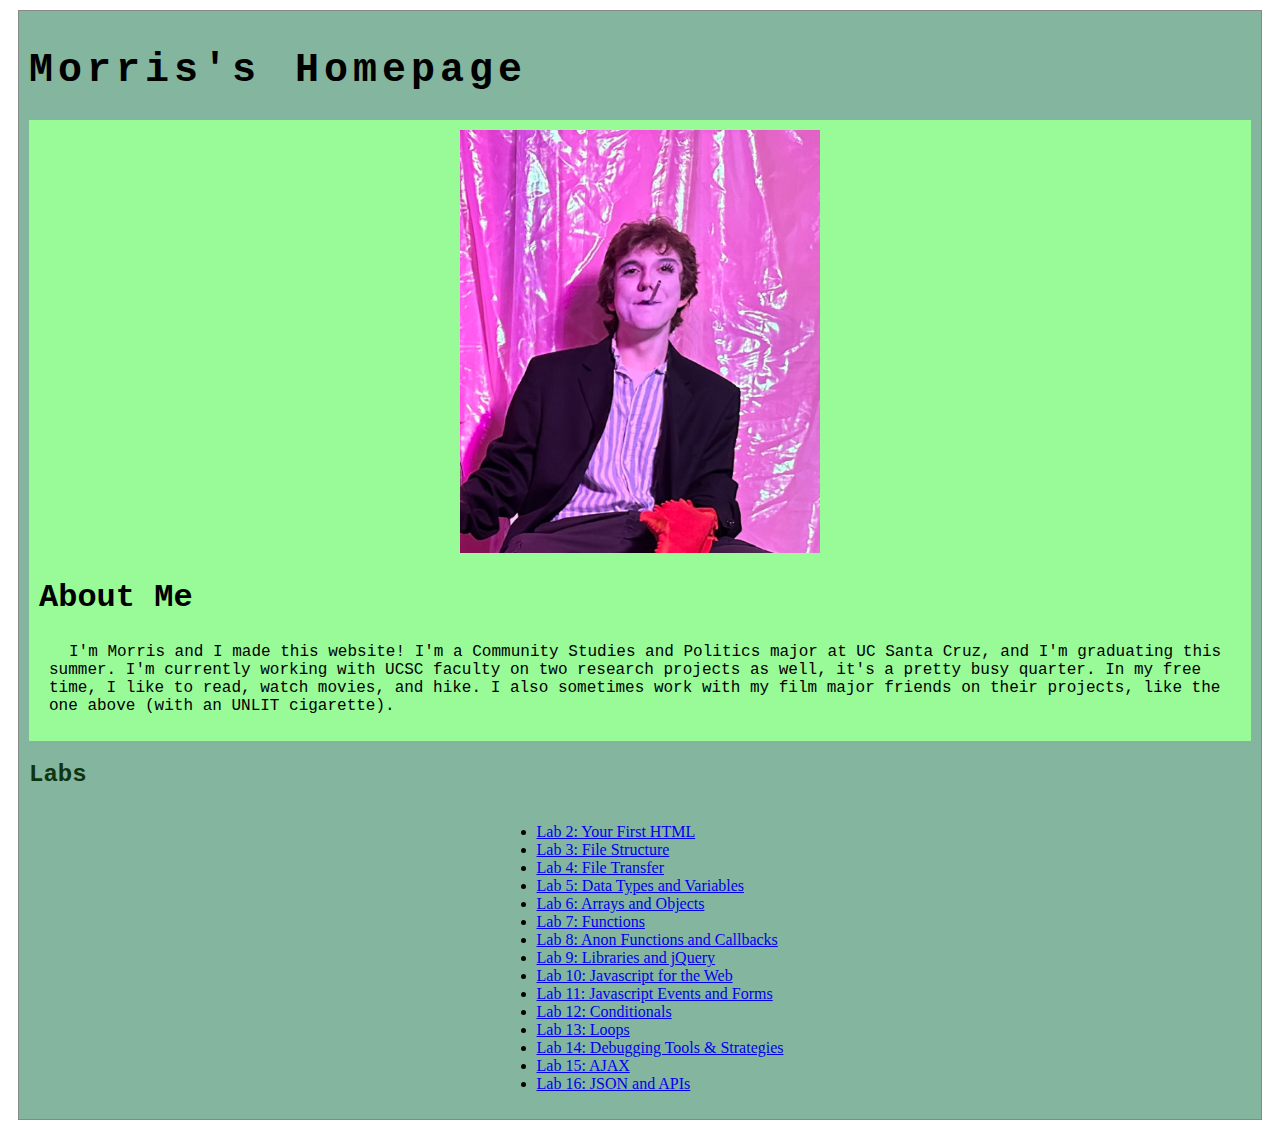
<file: index.html>
<!DOCTYPE html>
<html>
<head>
	<!-- This title is used for tabs and bookmarks -->
	<title>Morris's Homepage</title>

	<!-- Use UTF character set, a good idea with any webpage -->
	<meta charset="UTF-8" />
	<!-- Set viewport so page remains consistently scaled w narrow devices -->
	<meta name="viewport" content="width=device-width, initial-scale=1.0" />

	<!-- Include a sitewide CSS file for consistent styling across the site -->
	<link rel="stylesheet" type="text/css" href="css/site.css">
	<!-- Lab-specifc CSS file for any special styling of this particular page -->
	<link rel="stylesheet" type="text/css" href="css/homepage.css">
	<!-- Link to javascript file - DEFER waits until all elements are rendered -->

	<!-- <script type="text/javascript" src="./js/lab.js" DEFER></script> -->
</head>
<body>
	<main id="content">
		<section>
			<h1>Morris's Homepage</h1>
			<div class="minor-section">
					<img id="my-portrait" src="./img/claws.jpg">
					<h2>About Me</h2>
					<p>I'm Morris and I made this website! I'm a Community Studies and Politics major at UC Santa Cruz, and I'm graduating this summer. I'm currently working with UCSC faculty on two research projects as well, it's a pretty busy quarter. In my free time, I like to read, watch movies, and hike. I also sometimes work with my film major friends on their projects, like the one above (with an UNLIT cigarette).</p>
			</div>

		</section>
		<div class="assignments major-section">
			<h2>Labs</h2>
		<nav id="links">
			<ul>
				<li><a href="lab2/helloworld.html">Lab 2: Your First HTML</a></li>
				<li><a href="lab3/index.html">Lab 3: File Structure</a></li>
				<li><a href="lab4/index.html">Lab 4: File Transfer</a></li>
				<li><a href="lab5/index.html">Lab 5: Data Types and Variables</a></li>
				<li><a href="lab6/index.html">Lab 6: Arrays and Objects</a></li> 
				<li><a href="lab7/index.html">Lab 7: Functions</a></li> 
				<li><a href="lab8/index.html">Lab 8: Anon Functions and Callbacks</a></li> 
				<li><a href="lab9/index.html">Lab 9: Libraries and jQuery</a></li> 
				<li><a href="lab10/index.html">Lab 10: Javascript for the Web</a></li> 
				<li><a href="lab11/index.html">Lab 11: Javascript Events and Forms</a></li> 
				<li><a href="lab12/index.html">Lab 12: Conditionals</a></li> 
				<li><a href="lab13/index.html">Lab 13: Loops</a></li>
				<li><a href="lab14/index.html">Lab 14: Debugging Tools & Strategies</a></li>
				<li><a href="lab15/index.html">Lab 15: AJAX</a></li>
				<li><a href="lab16/index.html">Lab 16: JSON and APIs</a></li>
			</ul>
		</nav>
	</main>
</body>
</html>
</file>
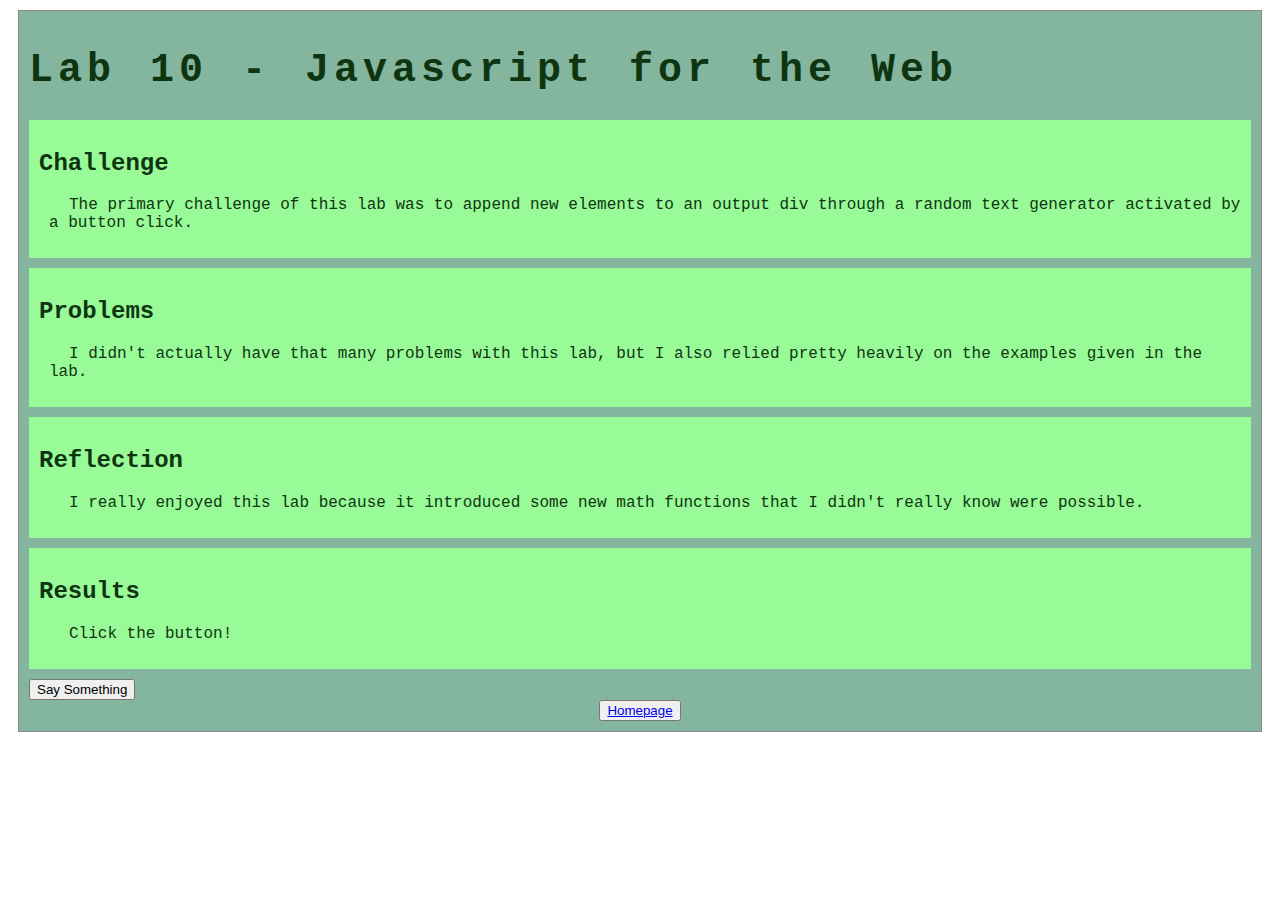
<file: lab10/index.html>
<!DOCTYPE html>
<html>
    <head>
        <title>Lab 10 - JavaScript for the Web</title>
        <link rel="stylesheet" type="text/css" href="../css/site.css">
        <script src="https://code.jquery.com/jquery-3.7.1.min.js"></script>
        <script src="js/lab10.js" DEFER></script>
    </head>
<body>
	<main id="content">
		<section>
			<h1>Lab 10 - Javascript for the Web</h1>
			<div class="minor-section" id="challenge">
					<h2>Challenge</h2>
					<p>The primary challenge of this lab was to append new elements to an output div through a random text generator activated by a button click.</p>
			</div>
			<div class="minor-section" id="problems">
					<h2>Problems</h2>
					<p>I didn't actually have that many problems with this lab, but I also relied pretty heavily on the examples given in the lab.</p>
                    </div>                
			<div class="minor-section" id="reflection">
					<h2>Reflection</h2>
					<p>I really enjoyed this lab because it introduced some new math functions that I didn't really know were possible.</p>
            </div>
			<div class="minor-section" id="results">
					<h2>Results</h2>
                    <p>Click the button!</p>
			</div>
            <div id="output">
                <button id="make-convo">Say Something</button>
            </div>
		</section>
		<nav id="links">
			<button><a href="/art101real/index.html">Homepage</a> </button>
		</nav>
	</main>
</body>
</html>
</file>
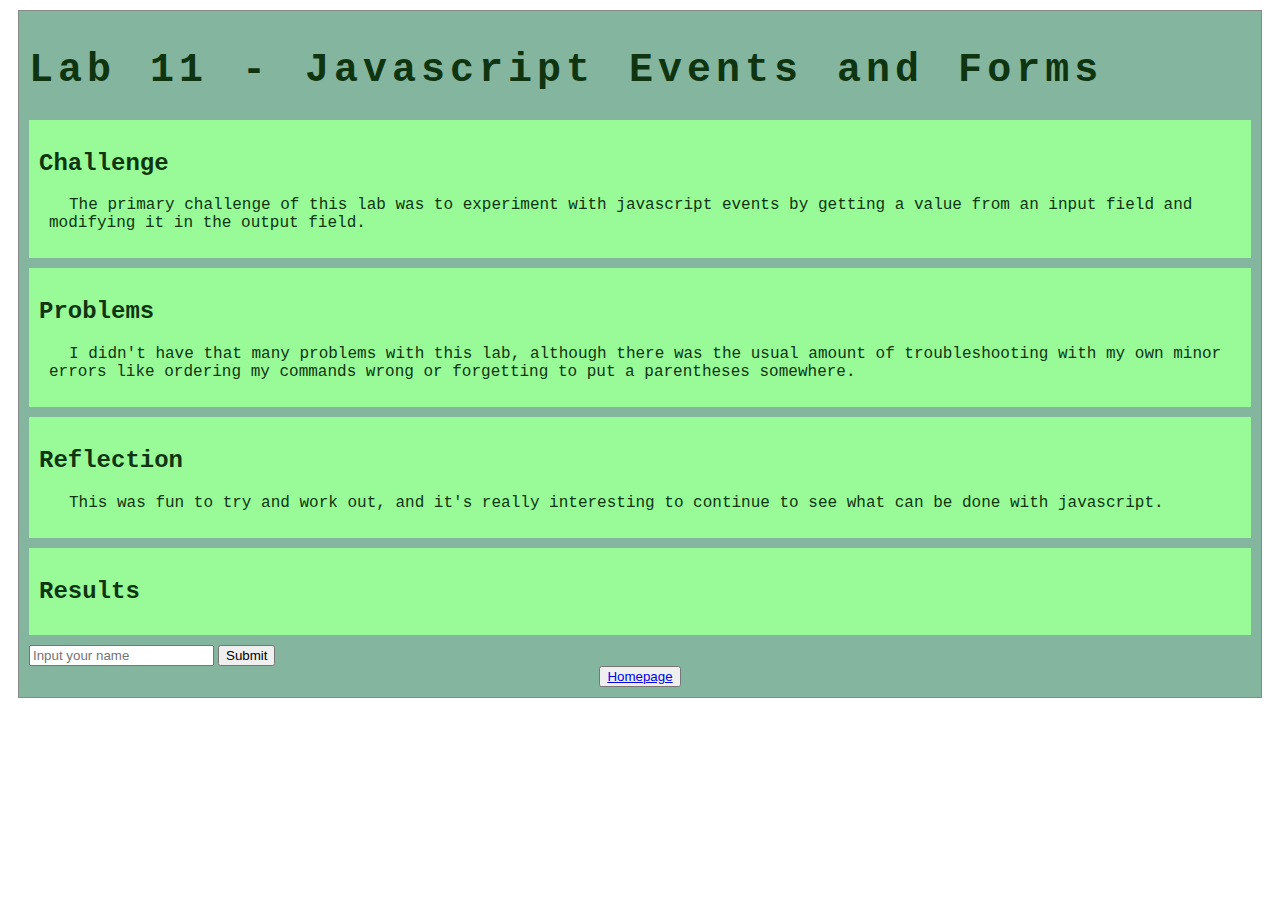
<file: lab11/index.html>
<!DOCTYPE html>
<html>
    <head>
        <title>Lab 11 - JavaScript Events and Forms</title>
        <link rel="stylesheet" type="text/css" href="../css/site.css">
        <script src="https://code.jquery.com/jquery-3.7.1.min.js"></script>
        <script src="js/lab11.js" DEFER></script>
    </head>
<body>
	<main id="content">
		<section>
			<h1>Lab 11 - Javascript Events and Forms</h1>
			<div class="minor-section" id="challenge">
					<h2>Challenge</h2>
					<p>The primary challenge of this lab was to experiment with javascript events by getting a value from an input field and modifying it in the output field.</p>
			</div>
			<div class="minor-section" id="problems">
					<h2>Problems</h2>
					<p>I didn't have that many problems with this lab, although there was the usual amount of troubleshooting with my own minor errors like ordering my commands wrong or forgetting to put a parentheses somewhere.</p>
                    </div>                
			<div class="minor-section" id="reflection">
					<h2>Reflection</h2>
					<p>This was fun to try and work out, and it's really interesting to continue to see what can be done with javascript.</p>
            </div>
			<div class="minor-section" id="results">
					<h2>Results</h2>
                    <p></p>
			</div>
            <div id="output">
                <input  type="text" id="user-name" placeholder="Input your name">
                <button id="submit">Submit</button>
            </div>
		</section>
		<nav id="links">
			<button><a href="/art101real/index.html">Homepage</a> </button>
		</nav>
	</main>
</body>
</html>
</file>
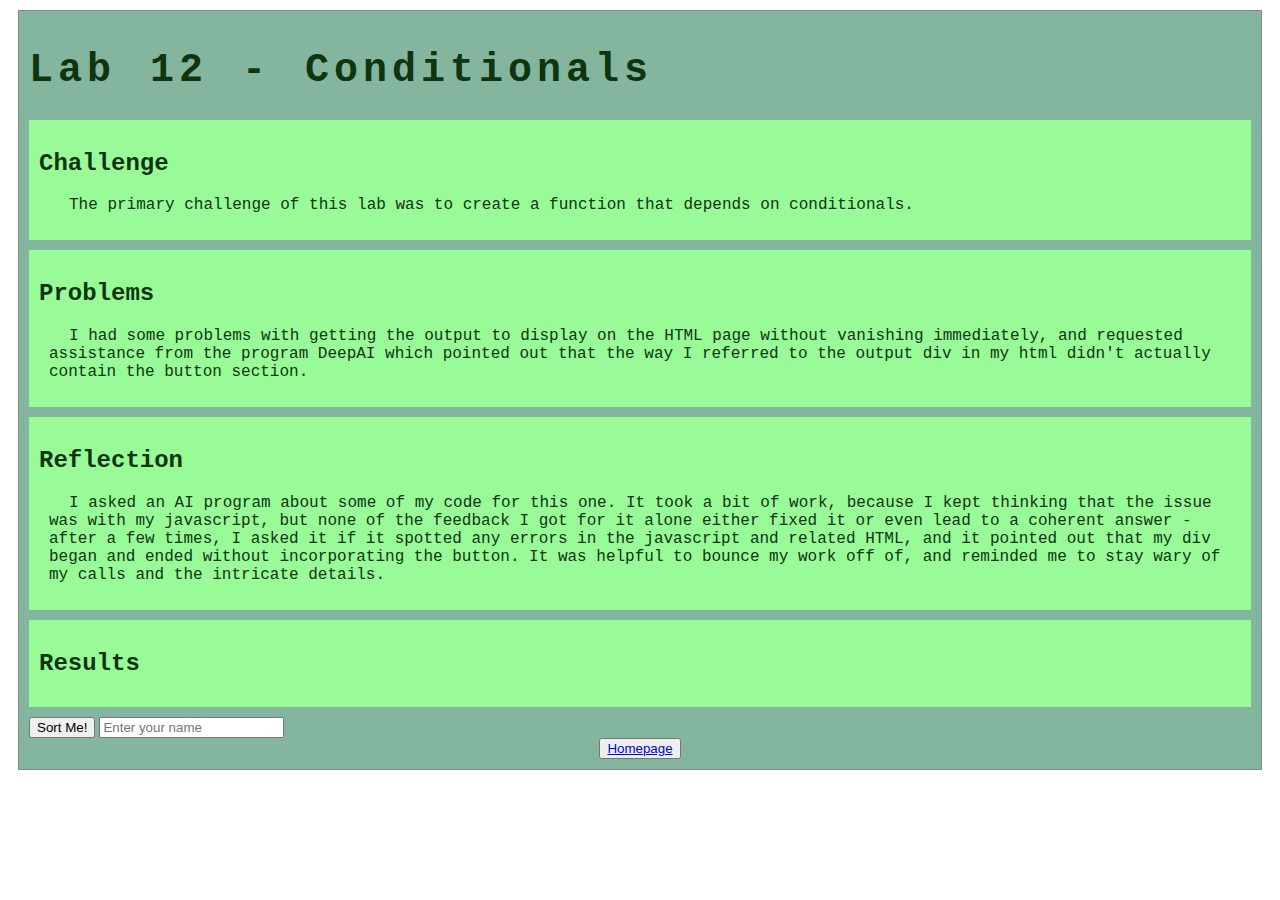
<file: lab12/index.html>
<!DOCTYPE html>
<html>
    <head>
        <title>Lab 12 - Conditionals</title>
        <link rel="stylesheet" type="text/css" href="../css/site.css">
        <script src="https://code.jquery.com/jquery-3.7.1.min.js"></script>
        <script src="js/lab12.js" DEFER></script>
    </head>
<body>
	<main id="content">
		<section>
			<h1>Lab 12 - Conditionals</h1>
			<div class="minor-section" id="challenge">
					<h2>Challenge</h2>
					<p>The primary challenge of this lab was to create a function that depends on conditionals.</p>
			</div>
			<div class="minor-section" id="problems">
					<h2>Problems</h2>
					<p>I had some problems with getting the output to display on the HTML page without vanishing immediately, and requested assistance from the program DeepAI which pointed out that the way I referred to the output div in my html didn't actually contain the button section.</p>
                    </div>                
			<div class="minor-section" id="reflection">
					<h2>Reflection</h2>
					<p>I asked an AI program about some of my code for this one. It took a bit of work, because I kept thinking that the issue was with my javascript, but none of the feedback I got for it alone either fixed it or even lead to a coherent answer - after a few times, I asked it if it spotted any errors in the javascript and related HTML, and it pointed out that my div began and ended without incorporating the button. It was helpful to bounce my work off of, and reminded me to stay wary of my calls and the intricate details.</p>
            </div>
			<div class="minor-section" id="results">
					<h2>Results</h2>
                    <p></p>
			</div>
			<div id="output">
					<button id="button">Sort Me!</button>
					<input id="input" type="text" placeholder="Enter your name">
					</div>
		</section>
		<nav id="links">
			<button><a href="/art101real/index.html">Homepage</a> </button>
		</nav>
	</main>
</body>
</html>
</file>
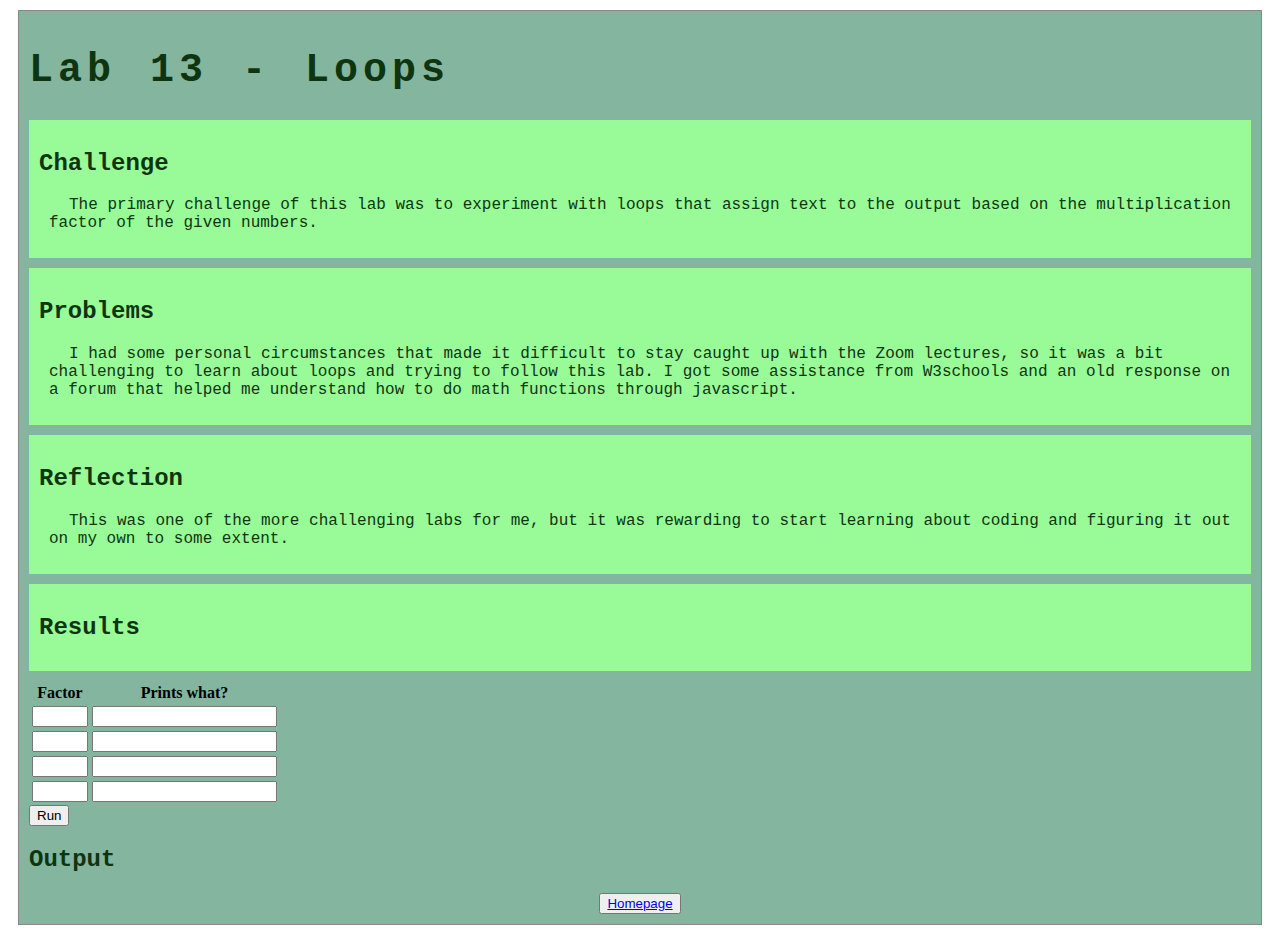
<file: lab13/index.html>
<!DOCTYPE html>
<html>
    <head>
        <title>Lab 13 - Loops</title>
        <link rel="stylesheet" type="text/css" href="../css/site.css">
        <script src="https://code.jquery.com/jquery-3.7.1.min.js"></script>
        <script src="js/lab13.js" DEFER></script>
    </head>
<body>
	<main id="content">
		<section>
			<h1>Lab 13 - Loops</h1>
			<div class="minor-section" id="challenge">
					<h2>Challenge</h2>
					<p>The primary challenge of this lab was to experiment with loops that assign text to the output based on the multiplication factor of the given numbers.</p>
			</div>
			<div class="minor-section" id="problems">
					<h2>Problems</h2>
					<p>I had some personal circumstances that made it difficult to stay caught up with the Zoom lectures, so it was a bit challenging to learn about loops and trying to follow this lab. I got some assistance from W3schools and an old response on a forum that helped me understand how to do math functions through javascript.</p>
                    </div>                
			<div class="minor-section" id="reflection">
					<h2>Reflection</h2>
					<p>This was one of the more challenging labs for me, but it was rewarding to start learning about coding and figuring it out on my own to some extent.</p>
            </div>
			<div class="minor-section" id="results">
					<h2>Results</h2>
                    <p></p>
			</div>
            <div>
				<table>
					<tr>
						<th>Factor</th>
						<th>Prints what?</th>
					</tr>
					<tr>
							<td><input type="number" min=0 max="23" id="num0"></td>
							<td><input type="text" id="text0"></td>
					</tr>
					<tr>
						<td><input type="number" min=0 max="23" id="num1"></td>
						<td><input type="text" id="text1"></td>
					</tr>
					<tr>
						<td><input type="number" min=0 max="23" id="num2"></td>
						<td><input type="text" id="text2"></td>
					</tr>
					<tr>
						<td><input type="number" min=0 max="23" id="num3"></td>
						<td><input type="text" id="text3"></td>
					</tr>
				</table>
				<button id="submit">Run</button>
            </div>
			<h2>Output</h2>
			<div id="output"></div>
		</section>
		<nav id="links">
			<button><a href="/art101real/index.html">Homepage</a> </button>
		</nav>
	</main>
</body>
</html>
</file>
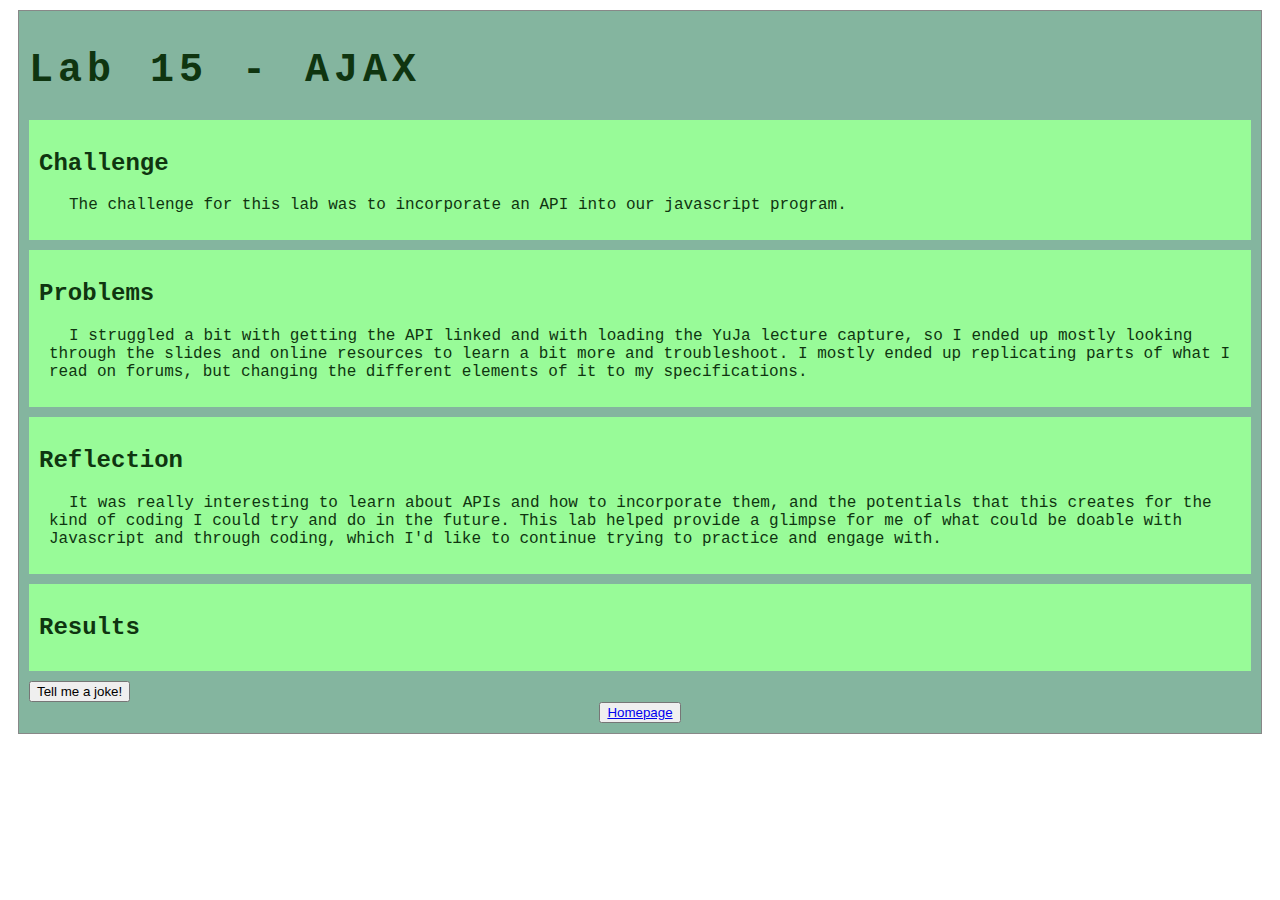
<file: lab15/index.html>
<!DOCTYPE html>
<html>
    <head>
        <title>Lab 15 - AJAX</title>
        <link rel="stylesheet" type="text/css" href="../css/site.css">
        <script src="https://code.jquery.com/jquery-3.7.1.min.js"></script>
        <script src="js/lab15.js" DEFER></script>
    </head>
<body>
	<main id="content">
		<section>
			<h1>Lab 15 - AJAX</h1>
			<div class="minor-section" id="challenge">
					<h2>Challenge</h2>
					<p>The challenge for this lab was to incorporate an API into our javascript program.</p>
			</div>
			<div class="minor-section" id="problems">
					<h2>Problems</h2>
					<p>I struggled a bit with getting the API linked and with loading the YuJa lecture capture, so I ended up mostly looking through the slides and online resources to learn a bit more and troubleshoot. I mostly ended up replicating parts of what I read on forums, but changing the different elements of it to my specifications.</p>
                    </div>                
			<div class="minor-section" id="reflection">
					<h2>Reflection</h2>
					<p>It was really interesting to learn about APIs and how to incorporate them, and the potentials that this creates for the kind of coding I could try and do in the future. This lab helped provide a glimpse for me of what could be doable with Javascript and through coding, which I'd like to continue trying to practice and engage with.</p>
            </div>
			<div class="minor-section" id="results">
					<h2>Results</h2>
                    <p></p>
			</div>
			<div id="output">
					<button id="button">Tell me a joke!</button>
					</div>
		</section>
		<nav id="links">
			<button><a href="/art101real/index.html">Homepage</a> </button>
		</nav>
	</main>
</body>
</html>
</file>
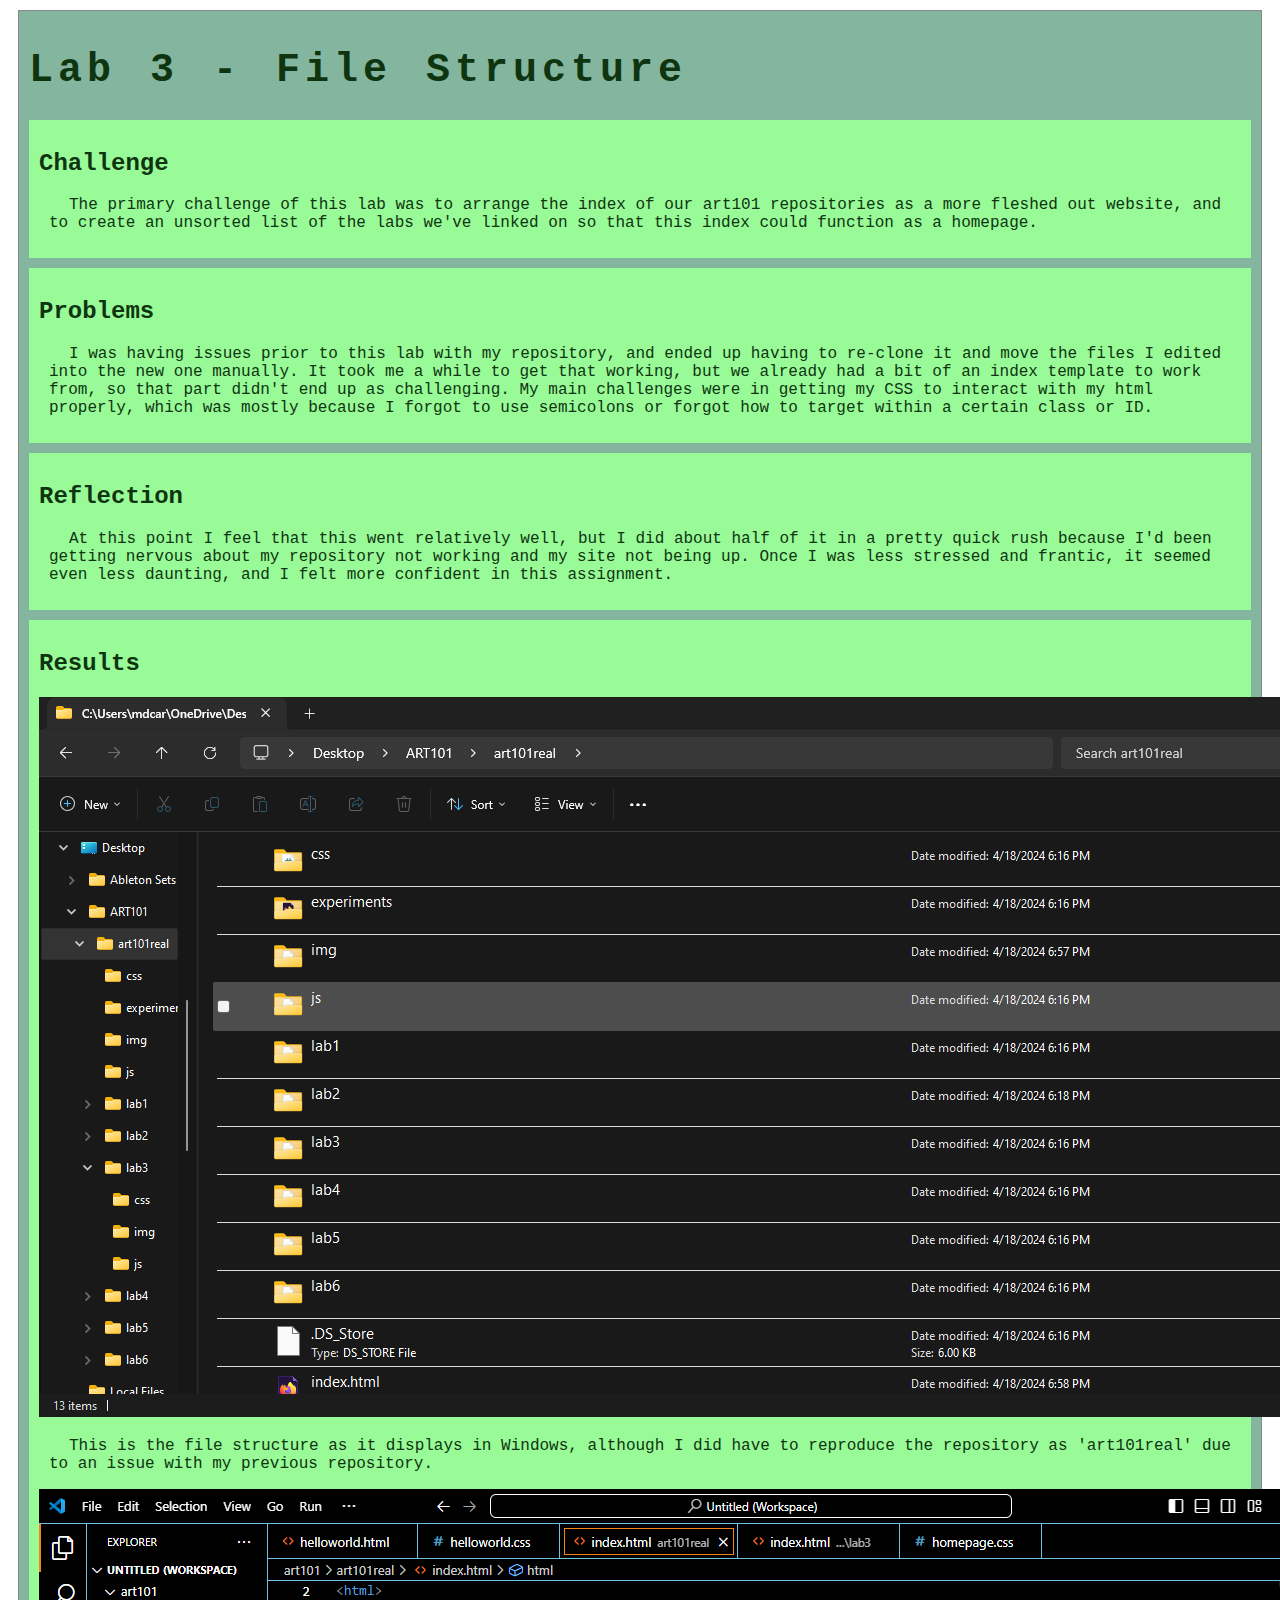
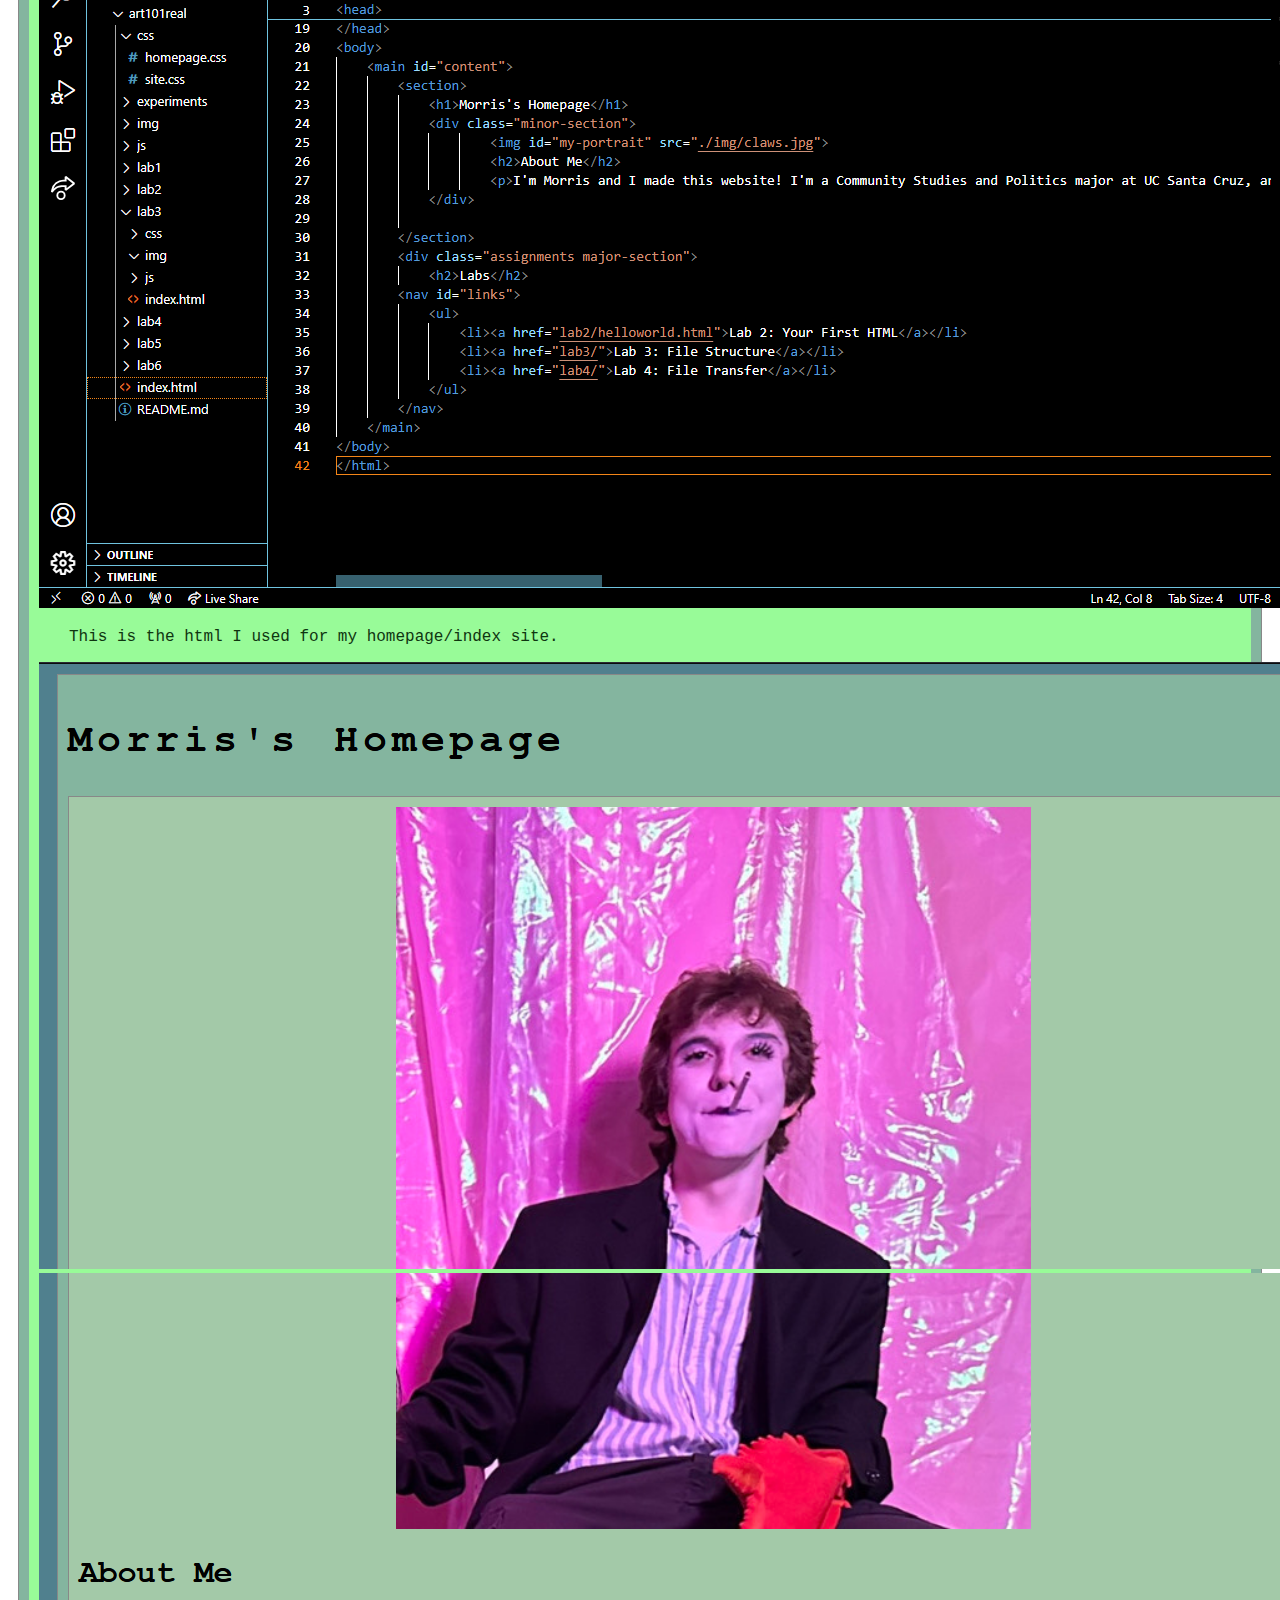
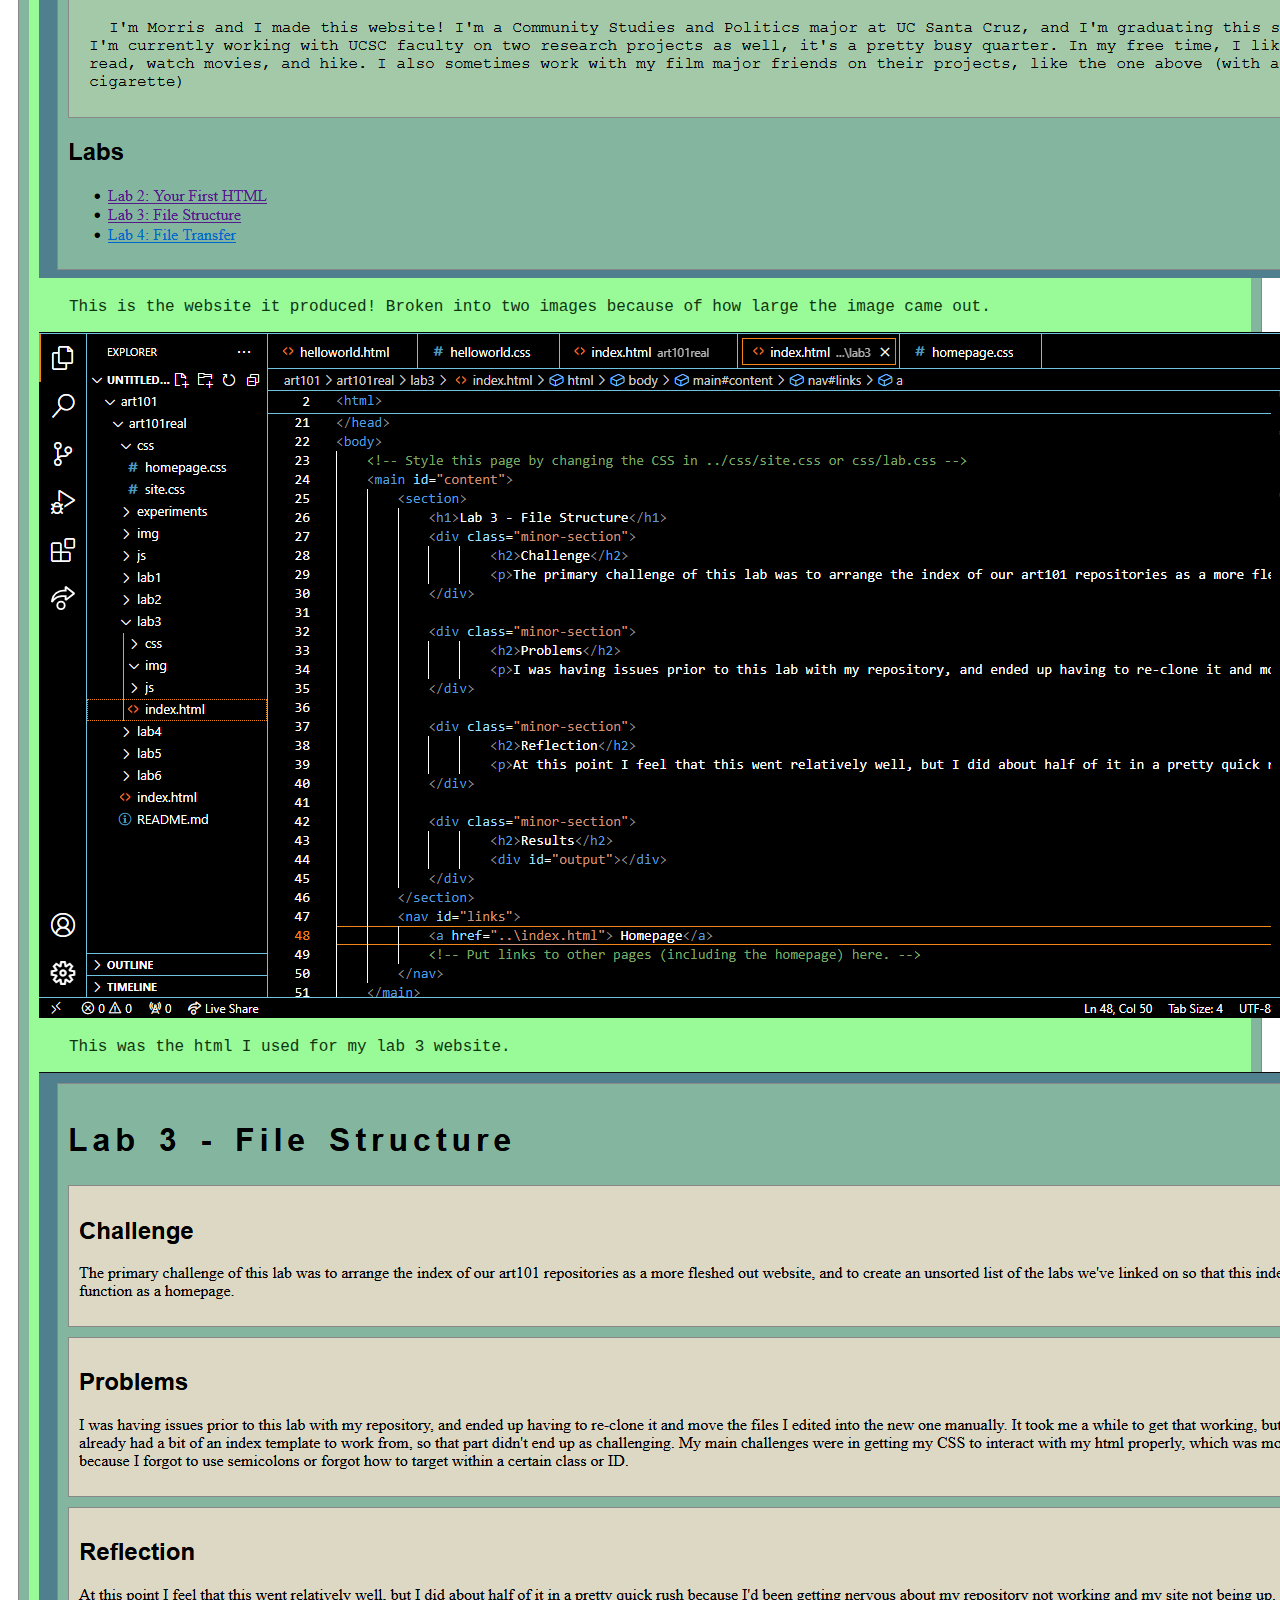
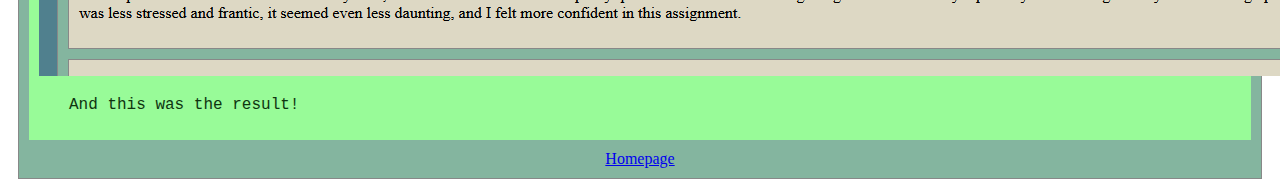
<file: lab3/index.html>
<!DOCTYPE html>
<html>
<head>
	<title>Lab 3 - File Structure</title>
  	<meta charset="UTF-8" />
  	<meta name="viewport" content="width=device-width, initial-scale=1.0" />
	<link rel="stylesheet" type="text/css" href="../css/site.css">
	<script src="https://code.jquery.com/jquery-3.6.4.min.js"></script>
	<script type="text/javascript" src="./js/lab.js" DEFER></script>
</head>
<body>
	<main id="content">
		<section>
			<h1>Lab 3 - File Structure</h1>
			<div class="minor-section">
					<h2>Challenge</h2>
					<p>The primary challenge of this lab was to arrange the index of our art101 repositories as a more fleshed out website, and to create an unsorted list of the labs we've linked on so that this index could function as a homepage.</p>
			</div>
			<div class="minor-section">
					<h2>Problems</h2>
					<p>I was having issues prior to this lab with my repository, and ended up having to re-clone it and move the files I edited into the new one manually. It took me a while to get that working, but we already had a bit of an index template to work from, so that part didn't end up as challenging. My main challenges were in getting my CSS to interact with my html properly, which was mostly because I forgot to use semicolons or forgot how to target within a certain class or ID.</p>
			</div>
			<div class="minor-section">
					<h2>Reflection</h2>
					<p>At this point I feel that this went relatively well, but I did about half of it in a pretty quick rush because I'd been getting nervous about my repository not working and my site not being up. Once I was less stressed and frantic, it seemed even less daunting, and I felt more confident in this assignment. </p>
			</div>
			<div class="minor-section">
					<h2>Results</h2>
					<div id="output">
						<img id="filestructure" src="./img/filestructure.png">
						<p>This is the file structure as it displays in Windows, although I did have to reproduce the repository as 'art101real' due to an issue with my previous repository.</p>
						<img id="indexhtml" src="./img/art101indexhtml.png">
						<p>This is the html I used for my homepage/index site.</p>
						<img id="indexsite" src="./img/indexsite1.png">
						<img id="indexsite2" src="./img/indexsite2.png">
						<p>This is the website it produced! Broken into two images because of how large the image came out.</p>
						<img id="lab3html" src="./img/lab3html.png">
						<p>This was the html I used for my lab 3 website.</p>
						<img id="lab3site" src="./img/lab3site.png">
						<p>And this was the result!</p>
					</div>
			</div>
		</section>
		<nav id="links">
			<a href="..\index.html"> Homepage</a>
		</nav>
	</main>
</body>
</html>
</file>
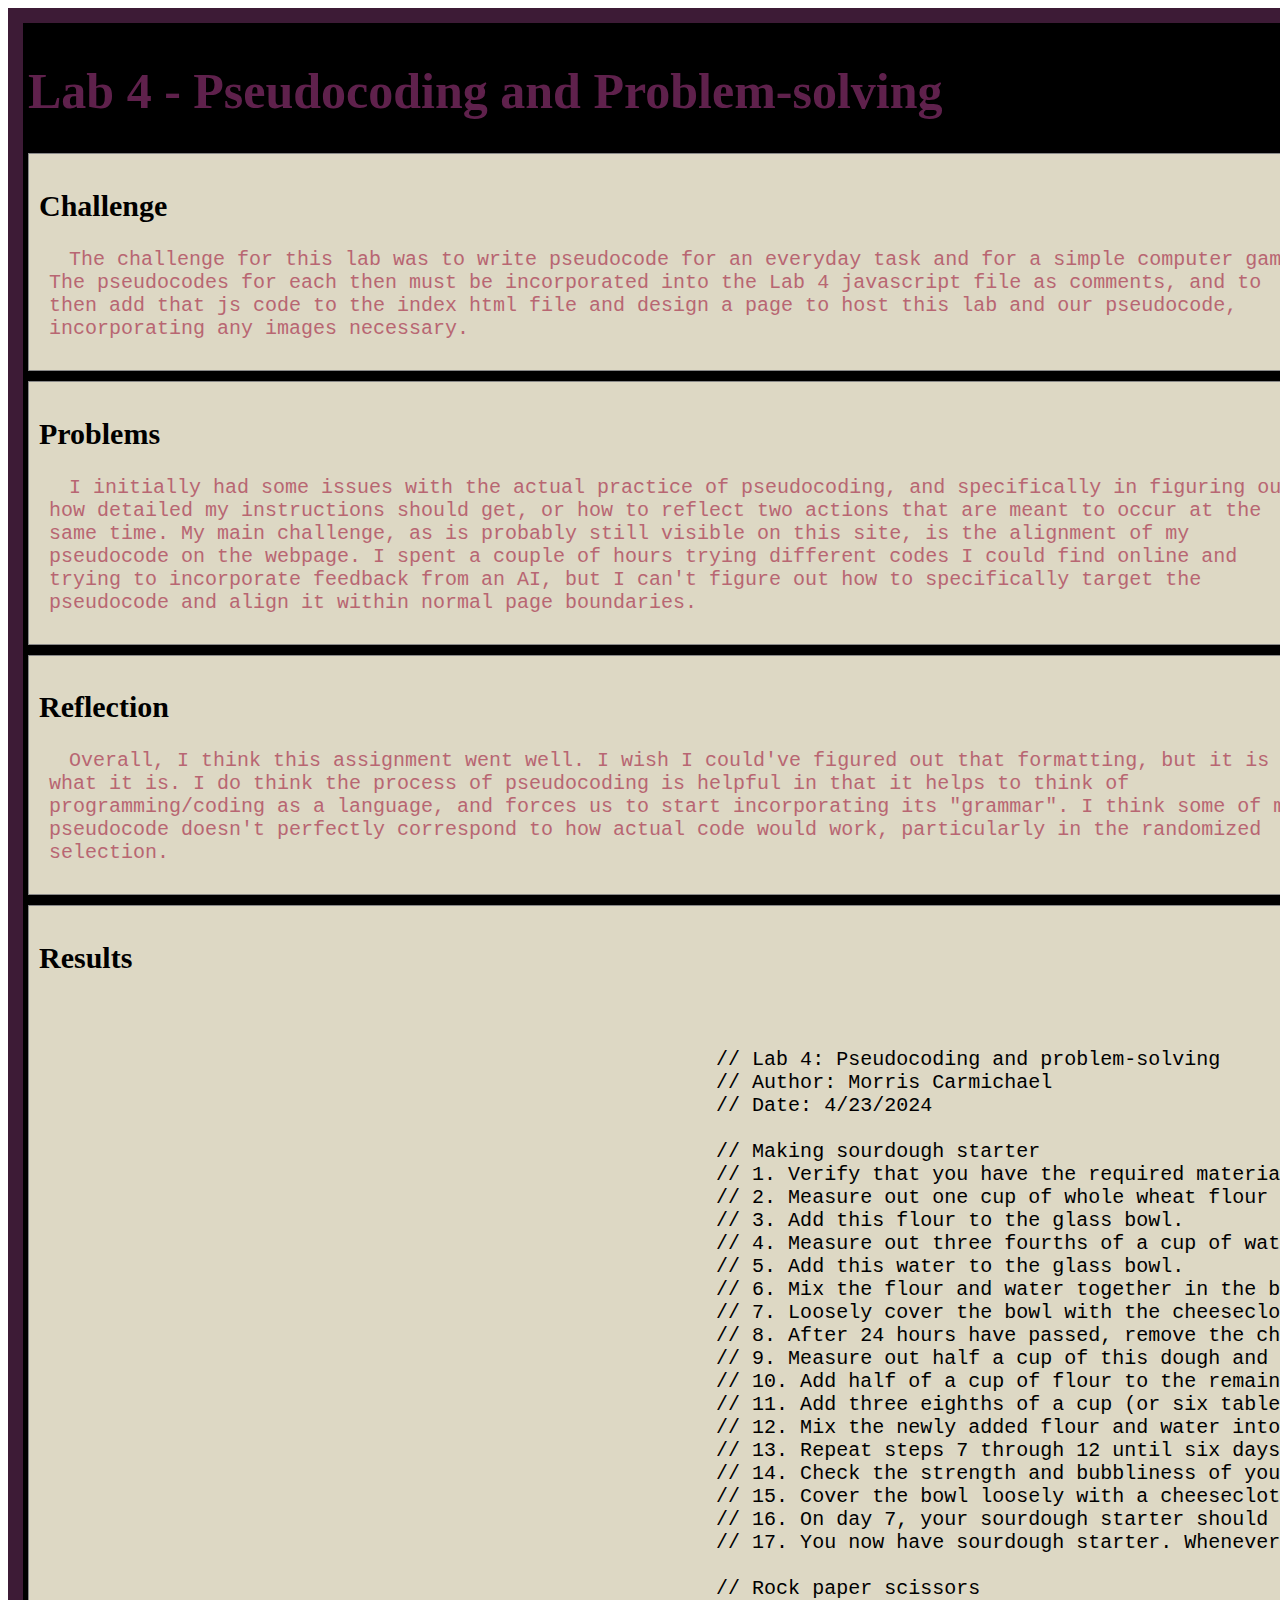
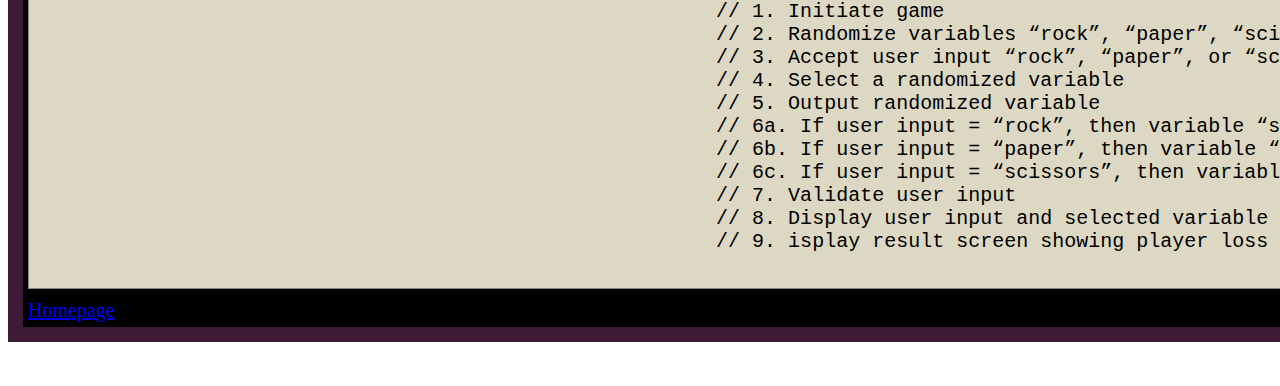
<file: lab4/index.html>
<!DOCTYPE html>
<html>
<head>
	<!-- This title is used for tabs and bookmarks -->
	<title>Lab 4 - Pseudocoding and Problem-solving</title>

	<!-- Use UTF character set, a good idea with any webpage -->
  	<meta charset="UTF-8" />
	<!-- Set viewport so page remains consistently scaled w narrow devices -->
  	<meta name="viewport" content="width=device-width, initial-scale=1.0" />
	

	<link rel="stylesheet" type="text/css" href="css/lab.css">
	
	<!-- Link to javascript file - DEFER waits until all elements are rendered -->
	<script type="text/javascript" src="./js/lab.js" DEFER></script>
</head>
<body>
	<!-- Style this page by changing the CSS in ../css/site.css or css/lab.css -->
	<main id="content">
		<section>
			<h1>Lab 4 - Pseudocoding and Problem-solving</h1>
			<div class="minor-section">
					<h2>Challenge</h2>
					<p>The challenge for this lab was to write pseudocode for an everyday task and for a simple computer game. The pseudocodes for each then must be incorporated into the Lab 4 javascript file as comments, and to then add that js code to the index html file and design a page to host this lab and our pseudocode, incorporating any images necessary.</p>
			</div>

			<div class="minor-section">
					<h2>Problems</h2>
					<p>I initially had some issues with the actual practice of pseudocoding, and specifically in figuring out how detailed my instructions should get, or how to reflect two actions that are meant to occur at the same time. My main challenge, as is probably still visible on this site, is the alignment of my pseudocode on the webpage. I spent a couple of hours trying different codes I could find online and trying to incorporate feedback from an AI, but I can't figure out how to specifically target the pseudocode and align it within normal page boundaries.</p>
			</div>

			<div class="minor-section">
					<h2>Reflection</h2>
					<p>Overall, I think this assignment went well. I wish I could've figured out that formatting, but it is what it is. I do think the process of pseudocoding is helpful in that it helps to think of programming/coding as a language, and forces us to start incorporating its "grammar". I think some of my pseudocode doesn't perfectly correspond to how actual code would work, particularly in the randomized selection.</p>
			</div>

			<div class="minor-section">
					<h2>Results</h2>
					<div id="output">
						<pre><code>
							// Lab 4: Pseudocoding and problem-solving
							// Author: Morris Carmichael
							// Date: 4/23/2024
							
							// Making sourdough starter
							// 1. Verify that you have the required materials: whole wheat flour, non-chlorinated water, a glass bowl, a resealable glass jar or similar container, a measuring cup, a cheesecloth, and a fork.
							// 2. Measure out one cup of whole wheat flour in your measuring cup.
							// 3. Add this flour to the glass bowl.
							// 4. Measure out three fourths of a cup of water in your measuring cup.
							// 5. Add this water to the glass bowl.
							// 6. Mix the flour and water together in the bowl using the fork until a dough is formed, and there is little to no loose flour visible.
							// 7. Loosely cover the bowl with the cheesecloth, and let sit approximately 24 hours in a warm spot (75-80 degrees Fahrenheit is ideal).
							// 8. After 24 hours have passed, remove the cheesecloth and mix the dough with the fork well.
							// 9. Measure out half a cup of this dough and discard it.
							// 10. Add half of a cup of flour to the remaining dough in the bowl.
							// 11. Add three eighths of a cup (or six tablespoons) of water to the remaining dough in the bowl.
							// 12. Mix the newly added flour and water into the dough with the fork until there is little to no loose flour visible.
							// 13. Repeat steps 7 through 12 until six days have passed.
							// 14. Check the strength and bubbliness of your dough mixture; if the mixture is not yet bubbling, begin feeding your mixture twice a day (performing steps 10-12 is “feeding”).
							// 15. Cover the bowl loosely with a cheesecloth, and wait another 24 hours.
							// 16. On day 7, your sourdough starter should be ready to use. Transfer your mixture to your resealable container.
							// 17. You now have sourdough starter. Whenever your sourdough starter is used, replenish the starter with an equivalent amount of flour and water – one cup of starter would be substituted with one cup of flour and three fourths of a cup of water, for reference.
							
							// Rock paper scissors
							// 1. Initiate game
							// 2. Randomize variables “rock”, “paper”, “scissors”
							// 3. Accept user input “rock”, “paper”, or “scissors”
							// 4. Select a randomized variable
							// 5. Output randomized variable
							// 6a. If user input = “rock”, then variable “scissors” = loss and variable “paper” = win
							// 6b. If user input = “paper”, then variable “scissors” = win and variable “rock” = lose
							// 6c. If user input = “scissors”, then variable “rock” = loss and variable “paper” = win
							// 7. Validate user input
							// 8. Display user input and selected variable
							// 9. isplay result screen showing player loss or win</code></pre>
					</div>
			</div>
		</section>
		<nav id="links">
			<a href="/art101real/index.html">Homepage</a>
		</nav>
	</main>
</body>
</html>
</file>
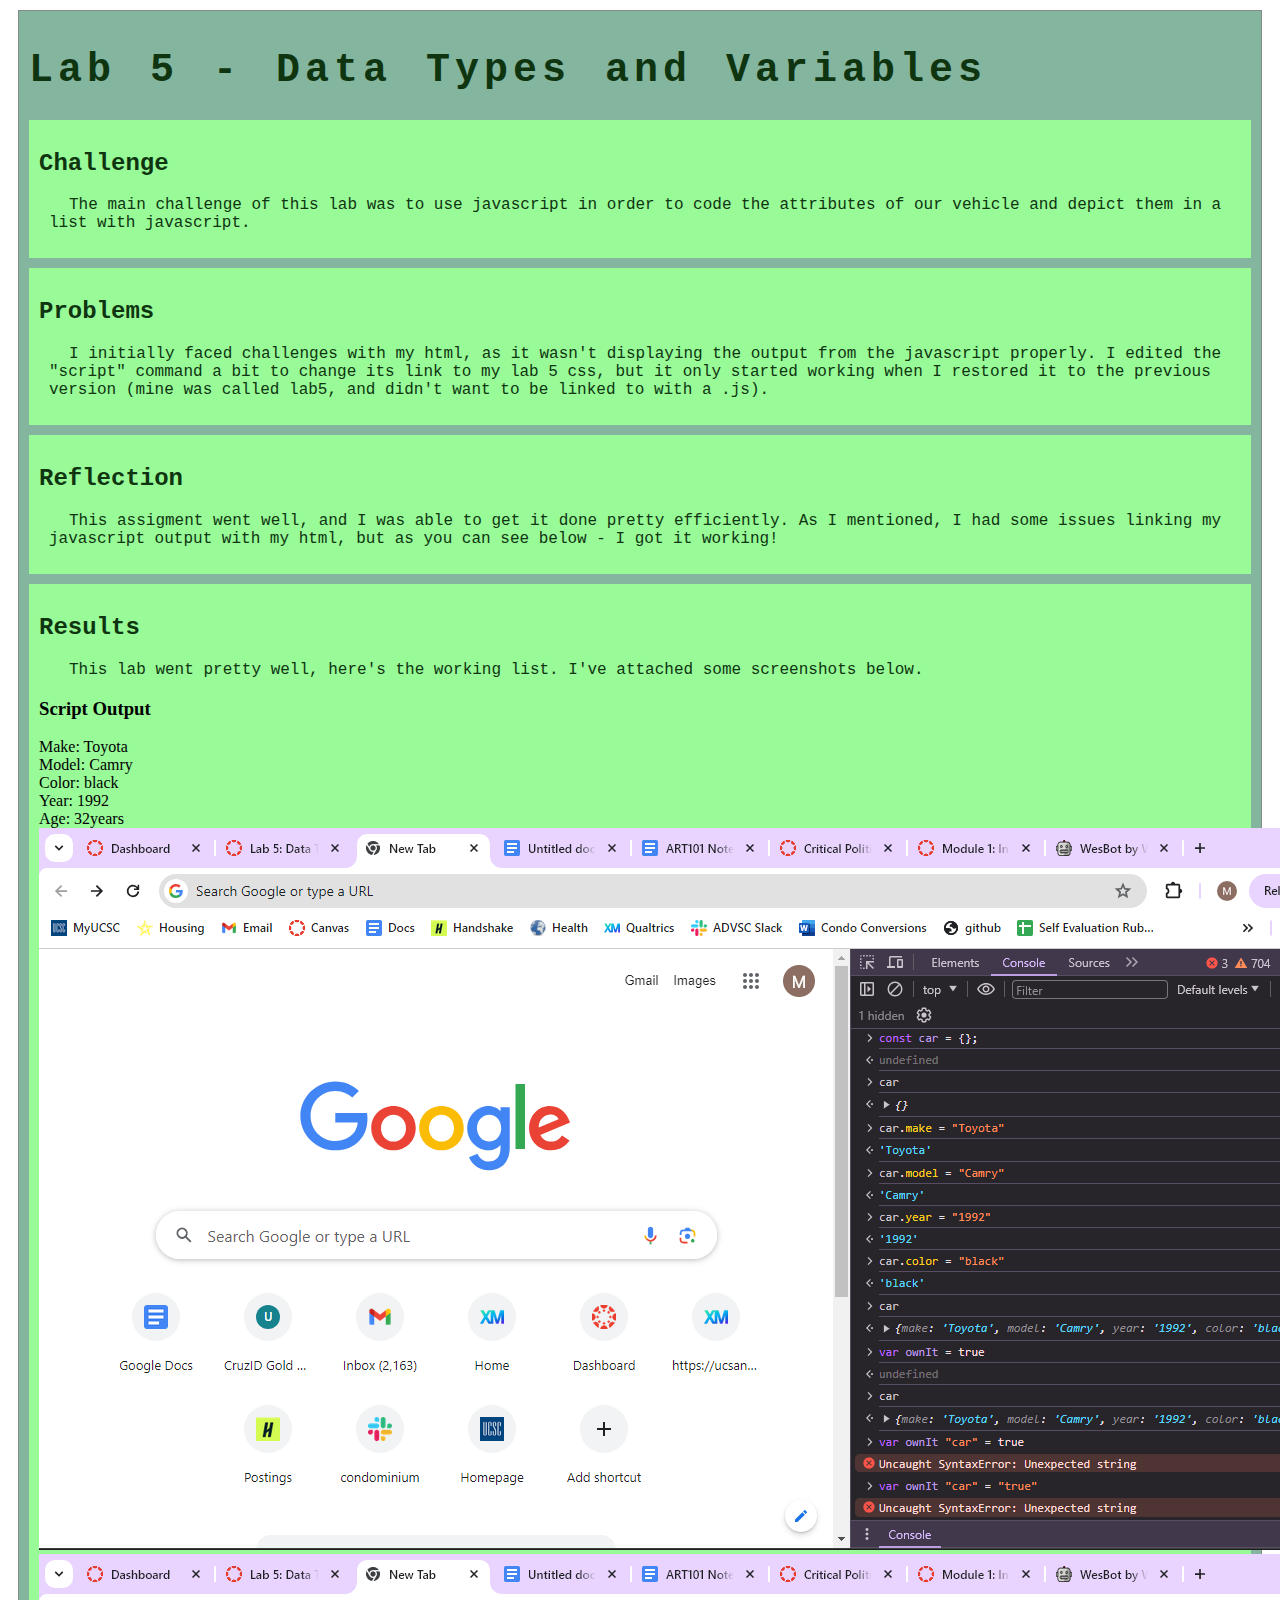
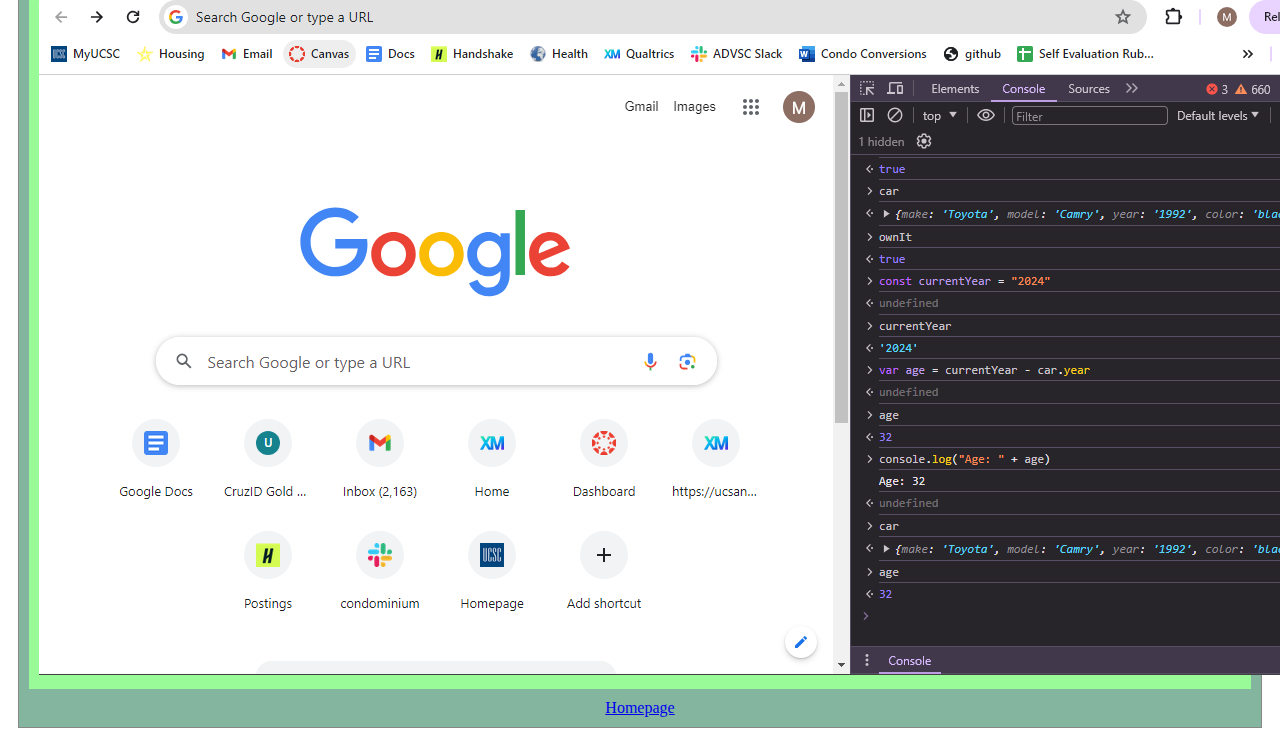
<file: lab5/index.html>
<!DOCTYPE html>
<html>
<head>
	<title>Lab 5 - Data Types and Variables</title>
  	<meta charset="UTF-8" />
  	<meta name="viewport" content="width=device-width, initial-scale=1.0" />
	<link rel="stylesheet" type="text/css" href="../css/site.css">
	<script src="https://code.jquery.com/jquery-3.6.4.min.js"></script>
	<script type="text/javascript" src="./js/lab.js" DEFER></script>
</head>
<body>
	<main id="content">
		<section>
			<h1>Lab 5 - Data Types and Variables</h1>
			<div class="minor-section">
					<h2>Challenge</h2>
					<p>The main challenge of this lab was to use javascript in order to code the attributes of our vehicle and depict them in a list with javascript.</p>
			</div>

			<div class="minor-section">
					<h2>Problems</h2>
					<p>I initially faced challenges with my html, as it wasn't displaying the output from the javascript properly. I edited the "script" command a bit to change its link to my lab 5 css, but it only started working when I restored it to the previous version (mine was called lab5, and didn't want to be linked to with a .js).</p>
			</div>

			<div class="minor-section">
					<h2>Reflection</h2>
					<p>This assigment went well, and I was able to get it done pretty efficiently. As I mentioned, I had some issues linking my javascript output with my html, but as you can see below - I got it working!</p>
			</div>

			<div class="minor-section">
					<h2>Results</h2>
					<div id="output"></div>
					<p> This lab went pretty well, here's the working list. I've attached some screenshots below.</p>
				<h3>Script Output</h3>
					<div class="output">
						<script src="js/lab5"></script>
					</div>
					<div class="pics">
					<img src="img\lab5sc2.png" alt="Screenshot of js within browser console">
					<img src="img\lab5sc1.png" alt="Screenshot of js within browser console">
					</div>
			</div>
		</section>
		<nav id="links">
			<a href="/art101real/index.html">Homepage</a>
		</nav>
	</main>
</body>
</html>
</file>
<file: css/site.css>
h1 {
  letter-spacing: 5px;
  word-spacing: 5px;
}

/* the hashtag in a CSS selector selects an element by id, e.g., id="content" */
#content {
  margin: 10px;
  padding: 10px;
  border: solid 1px #888;
  background-color: #84B59F;
}

/* the period in a CSS selector selects an element by class, e.g., class="minor-section" */
.minor-section {
  padding: 10px;
  margin-bottom: 10px;
  background-color: palegreen;
}
p {
  font-family: 'Courier New', Courier, monospace;
  text-indent: 20px;
  margin-left: 10px;
  color: rgb(15, 53, 16)
}
h1 {
  color:  rgb(15, 53, 16);
  font-size: 250%;
  font-family:'Courier New', Courier, monospace;
}
h2 {
  color:  rgb(15, 53, 16);
  font-size: 150%;
  font-family:'Courier New', Courier, monospace;
  font-weight: bold
}
.center {
  display: block;
  margin-left: auto;
  margin-right: auto;
  width: 50%;
}
#links {
  display: flex;
  justify-content: center;
}
#links button {
  margin: 0 auto;
}
</file>
<file: css/homepage.css>
/* this css file will only style the homepage of our site */

#my-portrait {
  width: 300px;
  display: block;
  margin-left: auto;
  margin-right: auto;
  width: 30%;
}

h1 {
  color: rgb(0, 0, 0);
  font-size: 250%;
  font-family:'Courier New', Courier, monospace
}

.minor-section h2 {
  color:rgb(0, 0, 0);
  font-size: 200%;
  font-family:'Courier New', Courier, monospace
}

p {
  font-family: 'Courier New', Courier, monospace;
  text-indent: 20px;
  margin-left: 10px;
  color: rgb(0, 0, 0)
}
</file>
<file: lab4/css/lab.css>
/* Here we can set styles for this lab page that we don't want to effect others pages */

/* the period in a CSS selector selects an element by class, e.g., class="minor-section" */
.minor-section {
    padding: 10px;
    margin-bottom: 10px;
    border: solid 1px #888;
    background-color: #DDD8C4;
    text-align: left
  }

  #output {
    min-height: 300px;
    padding: 5px;
    margin: 0px;
    font-size: 20px; 
}

h1 {
  color: rgb(95, 33, 76);
  font-size: 250%;
  font-family:'Courier New', Courier, monospace,
}

p {
  font-family: 'Courier New', Courier, monospace;
  text-indent: 20px;
  margin-left: 10px;
  color: rgb(184, 102, 114)
}

#content {
  background-color:rgb(0, 0, 0);
  width: 1300px;
  min-height: 300px;
  padding: 5px;
  margin: 0px;
  border:solid 15px rgb(61, 27, 54);
  font-size: 20px; 
}

.center {
  display: block;
  margin-left: auto;
  margin-right: auto;
  width: 50%;
}
</file>
